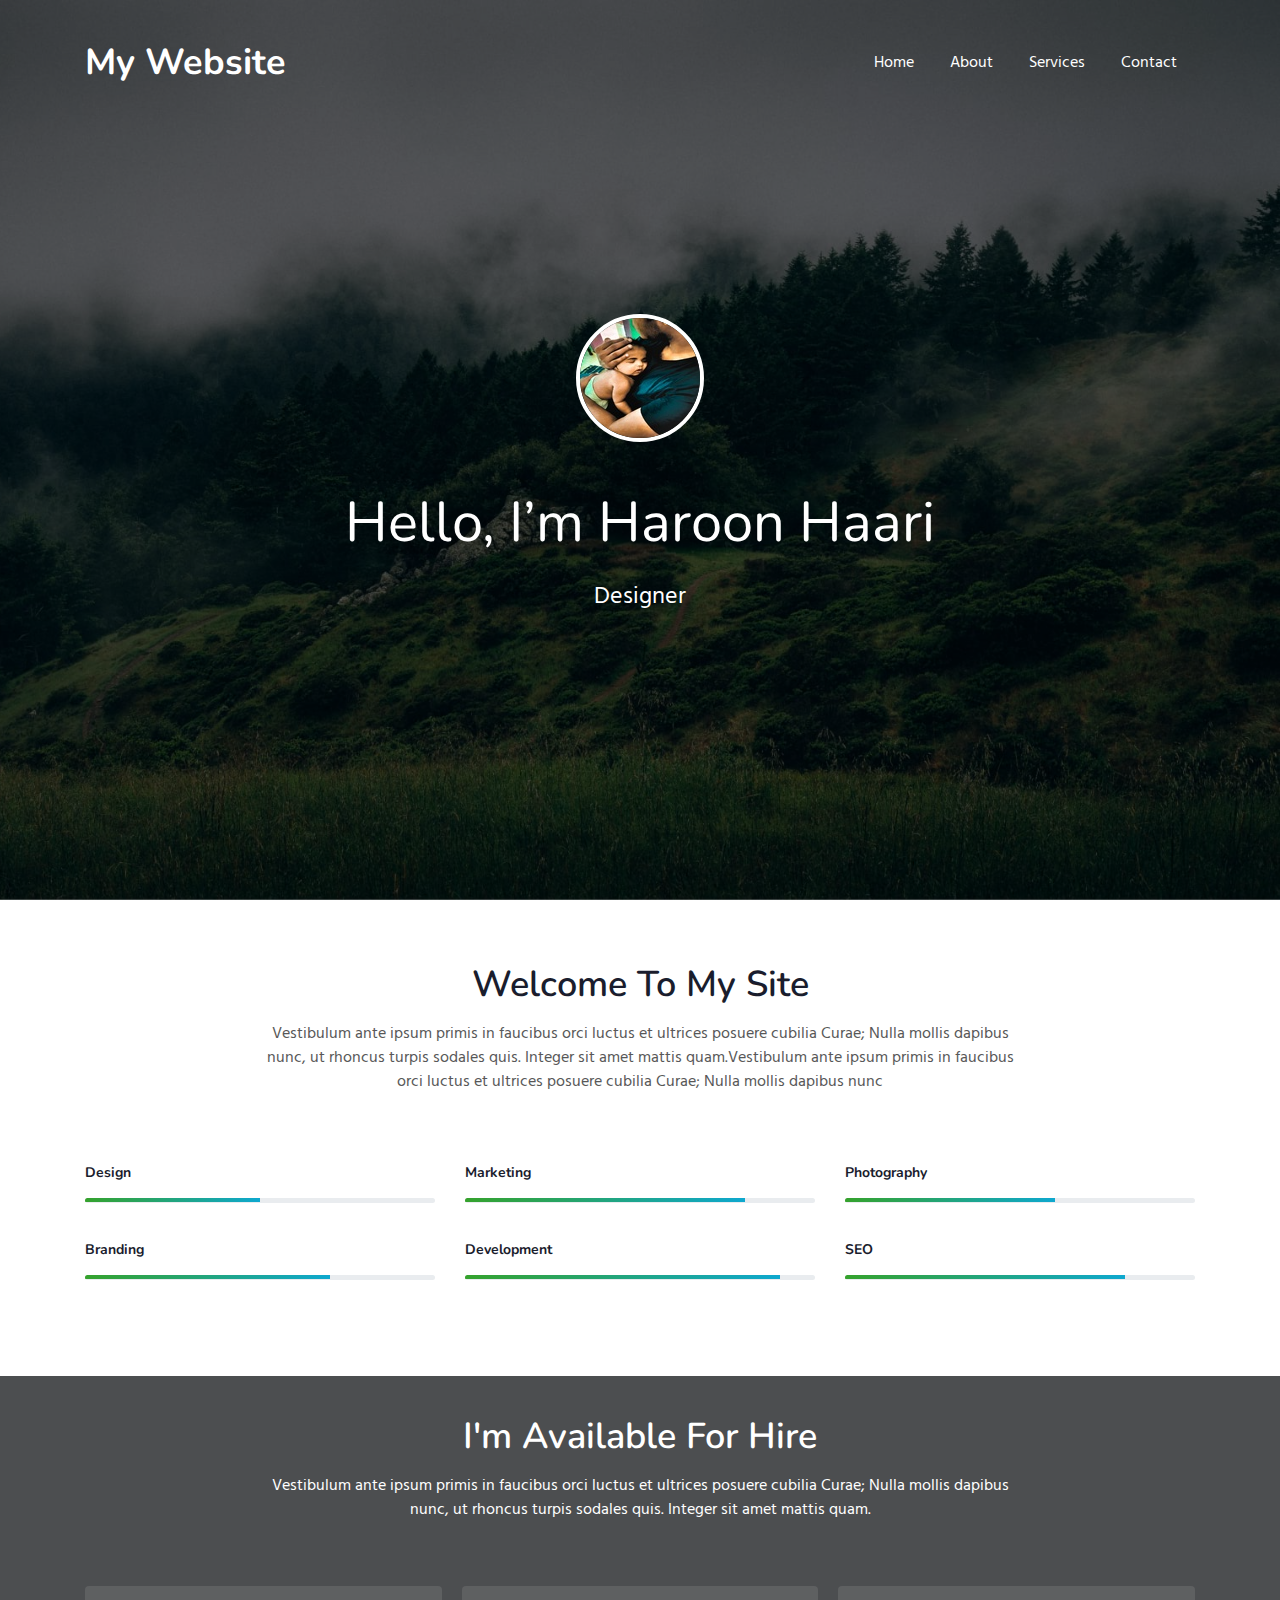
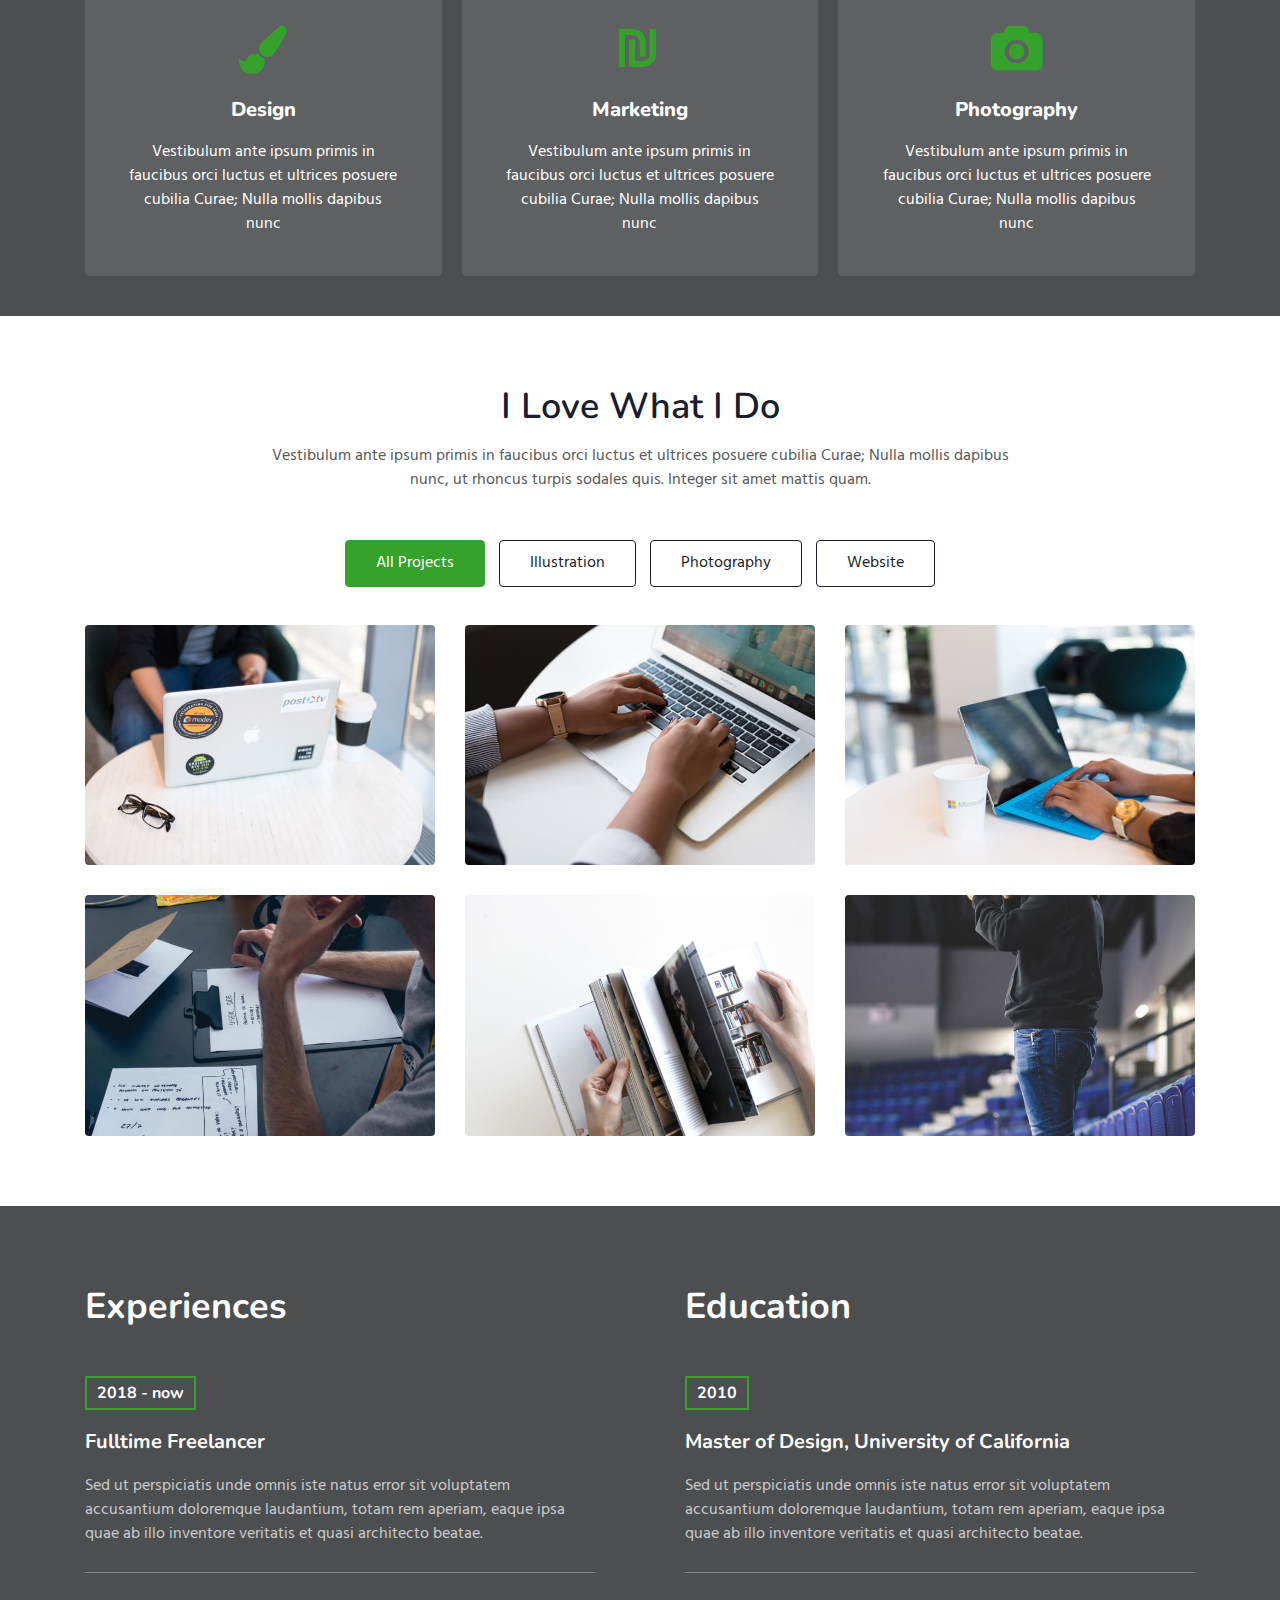
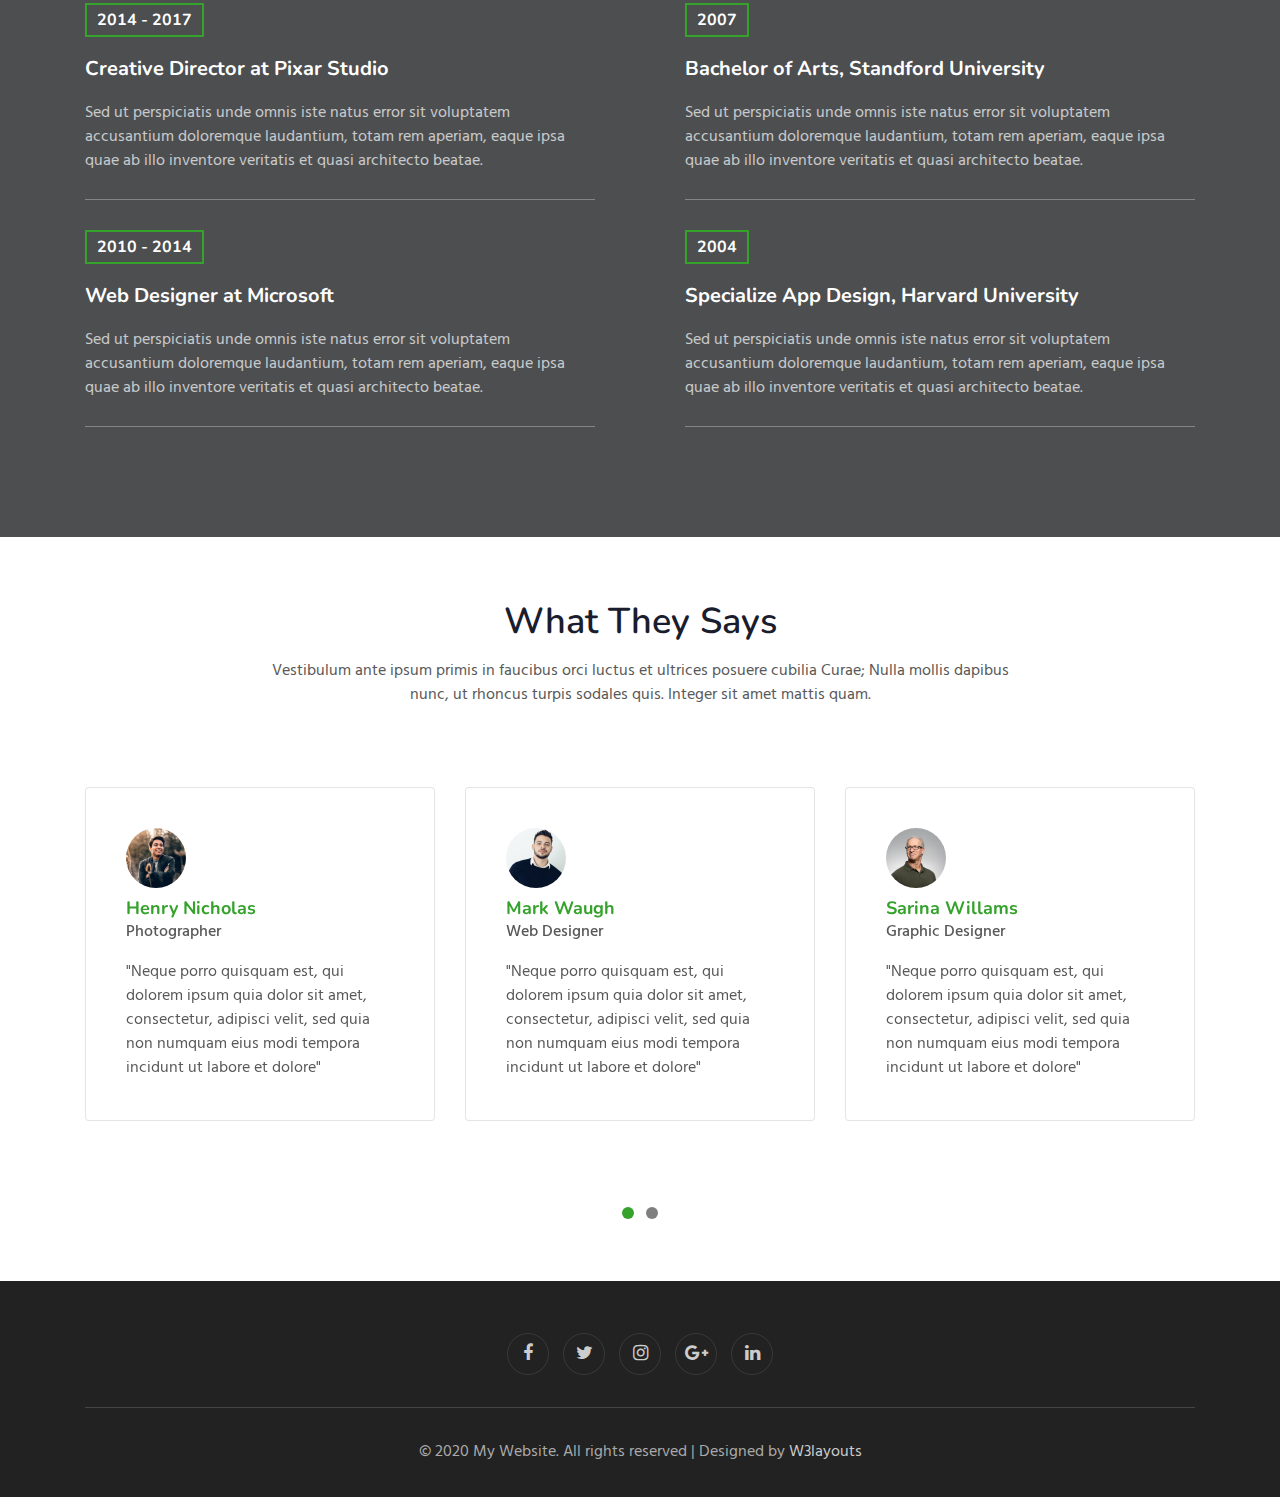
<file: index.html>
<!--
Author: W3layouts
Author URL: http://w3layouts.com
-->
<!doctype html>
<html lang="en">
  <head>
    <!-- Required meta tags -->
    <meta charset="utf-8">
    <meta name="viewport" content="width=device-width, initial-scale=1, shrink-to-fit=no">

    <title>My Website a Personal Portfolio Category Bootstrap Responsive Website Template | Home :: W3layouts</title>
    <!-- web fonts -->
    <link href="//fonts.googleapis.com/css?family=Nunito:400,600,700,800,900&display=swap" rel="stylesheet">
    <link href="//fonts.googleapis.com/css?family=Hind&display=swap" rel="stylesheet">
    <!-- //web fonts -->
    <!-- Template CSS -->
    <link rel="stylesheet" href="assets/css/style-starter.css">
  </head>
  <body>

<section class="w3l-bootstrap-header">
  <nav class="navbar navbar-expand-lg navbar-light py-lg-3 py-2">
    <div class="container">
      <a class="navbar-brand" href="index.html"> My Website</a>
      <!-- if logo is image enable this   
    <a class="navbar-brand" href="#index.html">
        <img src="image-path" alt="Your logo" title="Your logo" style="height:35px;" />
    </a> -->
      <button class="navbar-toggler" type="button" data-toggle="collapse" data-target="#navbarSupportedContent"
        aria-controls="navbarSupportedContent" aria-expanded="false" aria-label="Toggle navigation">
        <span class="navbar-toggler-icon fa fa-bars"></span>
      </button>

      <div class="collapse navbar-collapse" id="navbarSupportedContent">
        <ul class="navbar-nav ml-auto">
          <li class="nav-item">
            <a class="nav-link" href="index.html">Home</a>
          </li>
          <li class="nav-item">
            <a class="nav-link" href="about.html">About</a>
          </li>
          <li class="nav-item">
            <a class="nav-link" href="services.html">Services</a>
          </li>
         
        
          <li class="nav-item">
            <a class="nav-link" href="contact.html">Contact</a>
          </li>
        </ul>
        
      </div>
    </div>
  </nav>
</section>
 <!--  Main banner section -->
 <section class="w3l-main-banner" id="home">
  <div class="companies20-content">
    <div class="companies-wrapper">
        <div class="item">
         
            <div class="slider-info banner-view text-center">
              <div class="banner-info container">
                <img src="assets/images/haari_120x120.jpeg" alt="about image" class="img-fluid">
                <h3 class="banner-text mt-5">Hello, I’m Haroon Haari
                  </h3>
                  <p class="my-4 mb-5">Designer</p><br>
               
              </div>
            </div>
          
        </div>
    </div>
  </div>
</section>
 <!--  //Main banner section -->
<section class="w3l-about ">
<div class="skills-bars py-5">
 <div class="container py-md-3">
  <div class="heading text-center mx-auto">
    <h3 class="head">Welcome To My Site</h3>
    <p class="my-3 head"> Vestibulum ante ipsum primis in faucibus orci luctus et ultrices posuere cubilia Curae;
      Nulla mollis dapibus nunc, ut rhoncus
      turpis sodales quis. Integer sit amet mattis quam.Vestibulum ante ipsum primis in faucibus orci luctus et ultrices posuere cubilia Curae; Nulla mollis dapibus nunc</p>
      
    </div>
<div class="row mt-5 pt-3">
    <div class="col-lg-4 col-md-4 col-sm-6 skills-bar-grids mb-4 pb-2">
        <h4>Design</h4>
        <div class="progress">
        <div class="progress-bar progress-bar-striped bg-color" role="progressbar" style="width: 50% ;height:4px;" aria-valuenow="50" aria-valuemin="0" aria-valuemax="100">
      </div>
    </div>
</div>
    <div class="col-lg-4 col-md-4 col-sm-6 skills-bar-grids mb-4 pb-2">
        <h4>Marketing</h4>
        <div class="progress">
        <div class="progress-bar progress-bar-striped bg-color" role="progressbar" style="width: 80% ;height:4px;" aria-valuenow="50" aria-valuemin="0" aria-valuemax="100">
      </div>
    </div>
</div>
<div class="col-lg-4  col-md-4 col-sm-6 skills-bar-grids mb-4 pb-2">
    <h4>Photography</h4>
    <div class="progress">
    <div class="progress-bar progress-bar-striped bg-color" role="progressbar" style="width: 60% ;height:4px;" aria-valuenow="50" aria-valuemin="0" aria-valuemax="100">
  </div>
</div>
</div>
<div class="col-lg-4  col-md-4 col-sm-6 skills-bar-grids mb-4 pb-2">
    <h4>Branding</h4>
    <div class="progress">
    <div class="progress-bar progress-bar-striped bg-color" role="progressbar" style="width: 70% ;height:4px;" aria-valuenow="50" aria-valuemin="0" aria-valuemax="100">
  </div>
</div>
</div>
<div class="col-lg-4  col-md-4 col-sm-6 skills-bar-grids mb-4 pb-2">
    <h4>Development</h4>
    <div class="progress">
    <div class="progress-bar progress-bar-striped bg-color" role="progressbar" style="width: 90% ;height:4px;" aria-valuenow="50" aria-valuemin="0" aria-valuemax="100">
  </div>
</div>
</div>
<div class="col-lg-4 col-md-4 col-sm-6 skills-bar-grids ">
    <h4>SEO</h4>
    <div class="progress">
    <div class="progress-bar progress-bar-striped bg-color" role="progressbar" style="width: 80% ;height:4px;" aria-valuenow="50" aria-valuemin="0" aria-valuemax="100">
  </div>
</div>
</div>

 </div>
 </div>
</div>
 </section>
<section class="w3l-feature-3" id="features">
	<div class="grid top-bottom">
		<div class="container">
			<div class="heading text-center mx-auto">
                <h3 class="head text-white">I'm Available For Hire</h3>
                <p class="my-3 head text-white"> Vestibulum ante ipsum primis in faucibus orci luctus et ultrices posuere cubilia Curae;
                  Nulla mollis dapibus nunc, ut rhoncus
                  turpis sodales quis. Integer sit amet mattis quam.</p>
              </div>
			<div class="middle-section grid-column text-center mt-5 pt-3">
				<div class="three-grids-columns">
					<span class="fa fa-paint-brush"></span>
					<h4>Design</h4>
					<p>Vestibulum ante ipsum primis in faucibus orci luctus et ultrices posuere cubilia Curae; Nulla mollis dapibus nunc</p>
					
				</div>
				<div class="three-grids-columns">
					<span class="fa fa-ils"></span>
					<h4>Marketing</h4>
					<p>Vestibulum ante ipsum primis in faucibus orci luctus et ultrices posuere cubilia Curae; Nulla mollis dapibus nunc</p>
					
				</div>
				<div class="three-grids-columns">
					<span class="fa fa-camera"></span>
					<h4>Photography</h4>
					<p>Vestibulum ante ipsum primis in faucibus orci luctus et ultrices posuere cubilia Curae; Nulla mollis dapibus nunc</p>
					
				</div>
			</div>
		</div>
	</div>
</section>
<div class="products-4" id="portfolio">
    <!-- Products4 block -->
    <div id="products4-block" class="text-center">
        <div class="container">
            <div class="heading text-center mx-auto mb-5">
                <h3 class="head">I Love What I Do</h3>
                <p class="my-3 head"> Vestibulum ante ipsum primis in faucibus orci luctus et ultrices posuere cubilia Curae;
                Nulla mollis dapibus nunc, ut rhoncus
                turpis sodales quis. Integer sit amet mattis quam.</p>
              </div>
            <input id="tab1" type="radio" name="tabs" checked>
            <label class="tabtle" for="tab1">All Projects</label>

            <input id="tab2" type="radio" name="tabs">
            <label class="tabtle" for="tab2">Illustration</label>

            <input id="tab3" type="radio" name="tabs">
            <label class="tabtle" for="tab3">Photography</label>

            <input id="tab4" type="radio" name="tabs">
            <label class="tabtle" for="tab4">Website</label>

            <section id="content1" class="tab-content text-left">
                <div class="d-grid grid-col-3">
                    <div class="product">
                        <a href="assets/images/g1.jpg" data-lightbox="example-set"
                            data-title="Lorem ipsum dolor sit amet consectetur adipisicing elit. Numquam architecto, ex veritatis">
                            <figure>
                                <img src="assets/images/g1.jpg" class="img-responsive" alt="" />
                            </figure>
                        </a>
                        
                    </div>
                    <div class="product">
                        <a href="assets/images/IMG_20210619_115647-01-01.jpeg" data-lightbox="example-set"
                            data-title="Lorem ipsum dolor sit amet consectetur adipisicing elit. Numquam architecto, ex veritatis">
                            <figure>
                                <img src="assets/images/g2.jpg" class="img-responsive" alt="" />
                            </figure>
                        </a>
                        
                    </div>
                    <div class="product">
                        <a href="assets/images/g3.jpg" data-lightbox="example-set"
                            data-title="Lorem ipsum dolor sit amet consectetur adipisicing elit. Numquam architecto, ex veritatis">
                            <figure>
                                <img src="assets/images/g3.jpg" class="img-responsive" alt="" />
                            </figure>
                        </a>
                        
                    </div>
                    <div class="product">
                        <a href="assets/images/g4.jpg" data-lightbox="example-set"
                            data-title="Lorem ipsum dolor sit amet consectetur adipisicing elit. Numquam architecto, ex veritatis">
                            <figure>
                                <img src="assets/images/g4.jpg" class="img-responsive" alt="" />
                            </figure>
                        </a>
                        
                    </div>
                    <div class="product">
                        <a href="assets/images/g5.jpg" data-lightbox="example-set"
                            data-title="Lorem ipsum dolor sit amet consectetur adipisicing elit. Numquam architecto, ex veritatis">
                            <figure>
                                <img src="assets/images/g5.jpg" class="img-responsive" alt="" />
                            </figure>
                        </a>
                       
                    </div>
                    <div class="product">
                        <a href="assets/images/g6.jpg" data-lightbox="example-set"
                            data-title="Lorem ipsum dolor sit amet consectetur adipisicing elit. Numquam architecto, ex veritatis">
                            <figure>
                                <img src="assets/images/g6.jpg" class="img-responsive" alt="" />
                            </figure>
                        </a>
                        
                    </div>
                    
                    
                </div>
            </section>

            <section id="content2" class="tab-content text-left">
                <div class="d-grid grid-col-3">
                    <div class="product">
                        <a href="assets/images/g7.jpg" data-lightbox="example-set"
                            data-title="Lorem ipsum dolor sit amet consectetur adipisicing elit. Numquam architecto, ex veritatis">
                            <figure>
                                <img src="assets/images/g7.jpg" class="img-responsive" alt="" />
                            </figure>
                        </a>
                        
                    </div>
                    <div class="product">
                        <a href="assets/images/g8.jpg" data-lightbox="example-set"
                            data-title="Lorem ipsum dolor sit amet consectetur adipisicing elit. Numquam architecto, ex veritatis">
                            <figure>
                                <img src="assets/images/g8.jpg" class="img-responsive" alt="" />
                            </figure>
                        </a>
                       
                    </div>
                    <div class="product">
                        <a href="assets/images/g1.jpg" data-lightbox="example-set"
                            data-title="Lorem ipsum dolor sit amet consectetur adipisicing elit. Numquam architecto, ex veritatis">
                            <figure>
                                <img src="assets/images/g1.jpg" class="img-responsive" alt="" />
                            </figure>
                        </a>
                       
                    </div>
                    <div class="product">
                        <a href="assets/images/g2.jpg" data-lightbox="example-set"
                            data-title="Lorem ipsum dolor sit amet consectetur adipisicing elit. Numquam architecto, ex veritatis">
                            <figure>
                                <img src="assets/images/g2.jpg" class="img-responsive" alt="" />
                            </figure>
                        </a>
                       
                    </div>
                    <div class="product">
                        <a href="assets/images/g3.jpg" data-lightbox="example-set"
                            data-title="Lorem ipsum dolor sit amet consectetur adipisicing elit. Numquam architecto, ex veritatis">
                            <figure>
                                <img src="assets/images/g3.jpg" class="img-responsive" alt="" />
                            </figure>
                        </a>
                        
                    </div>
                    <div class="product">
                        <a href="assets/images/g4.jpg" data-lightbox="example-set"
                            data-title="Lorem ipsum dolor sit amet consectetur adipisicing elit. Numquam architecto, ex veritatis">
                            <figure>
                                <img src="assets/images/g4.jpg" class="img-responsive" alt="" />
                            </figure>
                        </a>
                        
                    </div>
                </div>
            </section>

            <section id="content3" class="tab-content text-left">
                <div class="d-grid grid-col-3">
                    <div class="product">
                        <a href="assets/images/g5.jpg" data-lightbox="example-set"
                            data-title="Lorem ipsum dolor sit amet consectetur adipisicing elit. Numquam architecto, ex veritatis">
                            <figure>
                                <img src="assets/images/g5.jpg" class="img-responsive" alt="" />
                            </figure>
                        </a>
                      
                    </div>
                    <div class="product">
                        <a href="assets/images/g6.jpg" data-lightbox="example-set"
                            data-title="Lorem ipsum dolor sit amet consectetur adipisicing elit. Numquam architecto, ex veritatis">
                            <figure>
                                <img src="assets/images/g6.jpg" class="img-responsive" alt="" />
                            </figure>
                        </a>
                       
                    </div>
                    <div class="product">
                        <a href="assets/images/g7.jpg" data-lightbox="example-set"
                            data-title="Lorem ipsum dolor sit amet consectetur adipisicing elit. Numquam architecto, ex veritatis">
                            <figure>
                                <img src="assets/images/g7.jpg" class="img-responsive" alt="" />
                            </figure>
                        </a>
                        
                    </div>
                </div>
            </section>

            <section id="content4" class="tab-content text-left">
                <div class="d-grid grid-col-3">
                    <div class="product">
                        <a href="assets/images/g8.jpg" data-lightbox="example-set"
                            data-title="Lorem ipsum dolor sit amet consectetur adipisicing elit. Numquam architecto, ex veritatis">
                            <figure>
                                <img src="assets/images/g8.jpg" class="img-responsive" alt="" />
                            </figure>
                        </a>
                        
                    </div>
                    <div class="product">
                        <a href="assets/images/g1.jpg" data-lightbox="example-set"
                            data-title="Lorem ipsum dolor sit amet consectetur adipisicing elit. Numquam architecto, ex veritatis">
                            <figure>
                                <img src="assets/images/g1.jpg" class="img-responsive" alt="" />
                            </figure>
                        </a>
                        
                    </div>
                </div>
            </section>
        </div>
    </div>
    <!-- Products4 block -->
</div>
<script src="assets/js/jquery-3.3.1.min.js"></script>
<script src="assets/js/lightbox-plus-jquery.min.js"></script>
<section class="services-12" id="experience">
	<div class="form-12-content">
		<div class="container">
			<div class="grid grid-column-2 ">
				
				<div class="column1">
          <h3 class="mb-5">Experiences</h3>
					<div class="experience-top">
            <h5>2018 - now</h5>
						<h4>Fulltime Freelancer</h4>
						<p class="my-3 text-white">Sed ut perspiciatis unde omnis iste natus error sit voluptatem accusantium doloremque laudantium, totam rem aperiam, eaque ipsa quae ab illo inventore veritatis et quasi architecto beatae.</p>
            </div>
            <div class="experience-top">
              <h5>2014 - 2017</h5>
              <h4>Creative Director at Pixar Studio</h4>
              <p class="my-3 text-white">Sed ut perspiciatis unde omnis iste natus error sit voluptatem accusantium doloremque laudantium, totam rem aperiam, eaque ipsa quae ab illo inventore veritatis et quasi architecto beatae.</p>
              </div>
              <div class="experience-top">
                <h5>2010 - 2014</h5>
                <h4>Web Designer at Microsoft</h4>
                <p class="my-3 text-white">Sed ut perspiciatis unde omnis iste natus error sit voluptatem accusantium doloremque laudantium, totam rem aperiam, eaque ipsa quae ab illo inventore veritatis et quasi architecto beatae.</p>
                </div>
					</div>
					<div class="column2">
            <h3 class="mb-5">Education</h3>
            <div class="experience-top">
              <h5>2010</h5>
              <h4>Master of Design, University of California</h4>
              <p class="my-3 text-white">Sed ut perspiciatis unde omnis iste natus error sit voluptatem accusantium doloremque laudantium, totam rem aperiam, eaque ipsa quae ab illo inventore veritatis et quasi architecto beatae.</p>
              </div>
              <div class="experience-top">
                <h5>2007</h5>
                <h4>Bachelor of Arts, Standford University</h4>
                <p class="my-3 text-white">Sed ut perspiciatis unde omnis iste natus error sit voluptatem accusantium doloremque laudantium, totam rem aperiam, eaque ipsa quae ab illo inventore veritatis et quasi architecto beatae.</p>
                </div>
                <div class="experience-top">
                  <h5>2004</h5>
                  <h4>Specialize App Design, Harvard University</h4>
                  <p class="my-3 text-white">Sed ut perspiciatis unde omnis iste natus error sit voluptatem accusantium doloremque laudantium, totam rem aperiam, eaque ipsa quae ab illo inventore veritatis et quasi architecto beatae.</p>
                  </div>
					</div>
			</div>
		</div>
	</div>
</section>
<section class="w3l-testimonials" id="testimonials">
  <div class="customers-6-content py-5">
    <div class="container py-lg-3">
      <div class="heading text-center mx-auto">
        <h3 class="head">What They Says</h3>
        <p class="my-3 head "> Vestibulum ante ipsum primis in faucibus orci luctus et ultrices posuere cubilia Curae;
          Nulla mollis dapibus nunc, ut rhoncus
          turpis sodales quis. Integer sit amet mattis quam.</p>
      </div>
     
      <div id="customerhnyCarousel" class="carousel slide" data-ride="carousel">

        <ol class="carousel-indicators">
          <li data-target="#customerhnyCarousel" data-slide-to="0" class="active"></li>
                        <li data-target="#customerhnyCarousel" data-slide-to="1"></li>
                      
        </ol>
        <!-- Carousel items -->
        <div class="carousel-inner pb-5">

          <div class="carousel-item active">
            <div class="customer row py-5 mt-3">
              <div class="col-lg-4 col-md-6">
                <div class="card">
                 
                  <div class="card-body">
                    <img class="card-img-top img-responsive" src="assets/images/c1.jpg" alt="">
                    <h3 class="card-title mt-2">Henry Nicholas</h3>
                    <p class="sub-title mb-3">Photographer</p>
                    <p class="card-text">  "Neque porro quisquam est, qui dolorem ipsum quia dolor sit amet, consectetur, adipisci velit, sed quia non numquam eius modi tempora incidunt ut labore et dolore"
                    </p>
                  
                    
                  </div>
                </div>
              </div>
              <div class="col-lg-4 col-md-6 off-testi-2">
                <div class="card">
                
                  <div class="card-body">
                    <img class="card-img-top img-responsive" src="assets/images/c2.jpg" alt="">
                    <h3 class="card-title mt-2">Mark Waugh</h3>
                    <p class="sub-title mb-3">Web Designer</p>
                    <p class="card-text">  "Neque porro quisquam est, qui dolorem ipsum quia dolor sit amet, consectetur, adipisci velit, sed quia non numquam eius modi tempora incidunt ut labore et dolore"
                    </p>
                    
                  
                  </div>
                </div>
              </div>
              <div class="col-lg-4 offset-md-3 offset-lg-0 col-md-6 off-testi">
                <div class="card">
                  
                  <div class="card-body">
                    <img class="card-img-top img-responsive" src="assets/images/c3.jpg" alt="">
                    <h3 class="card-title mt-2">Sarina Willams</h3>
                    <p class="sub-title mb-3">Graphic Designer</p>
                    <p class="card-text">  "Neque porro quisquam est, qui dolorem ipsum quia dolor sit amet, consectetur, adipisci velit, sed quia non numquam eius modi tempora incidunt ut labore et dolore"
                     </p>
                   
                    
                  </div>
                </div>
              </div>
            </div>
          </div>
          <!--.item-->

          <div class="carousel-item">
            <div class="customer row py-5 mt-3">
              <div class="col-lg-4 col-md-6">
                <div class="card">
                 
                  <div class="card-body">
                    <img class="card-img-top img-responsive" src="assets/images/c2.jpg" alt="">
                    <h3 class="card-title mt-2">Mark Waugh</h3>
                    <p class="sub-title mb-3">Engineer</p>
                    <p class="card-text">  "Neque porro quisquam est, qui dolorem ipsum quia dolor sit amet, consectetur, adipisci velit, sed quia non numquam eius modi tempora incidunt ut labore et dolore"
                    </p>
                  
                  
                  </div>
                </div>
              </div>
              <div class="col-lg-4 col-md-6 off-testi-2">
                <div class="card">
                 
                  <div class="card-body">
                    <img class="card-img-top img-responsive" src="assets/images/c3.jpg" alt="">
                    <h3 class="card-title mt-2">Sarina Willams</h3>
                    <p class="sub-title mb-3">Engineer</p>
                    <p class="card-text">  "Neque porro quisquam est, qui dolorem ipsum quia dolor sit amet, consectetur, adipisci velit, sed quia non numquam eius modi tempora incidunt ut labore et dolore"
                     </p>
                  
                    
                  </div>
                </div>
                
                
              </div>
              <div class="col-lg-4 offset-md-3 offset-lg-0 col-md-6 off-testi">
                <div class="card">
                 
                  <div class="card-body">
                    <img class="card-img-top img-responsive" src="assets/images/c1.jpg" alt="">
                    <h3 class="card-title mt-2">Henry Nicholas</h3>
                    <p class="sub-title mb-3">Engineer</p>
                    <p class="card-text"> "Neque porro quisquam est, qui dolorem ipsum quia dolor sit amet, consectetur, adipisci velit, sed quia non numquam eius modi tempora incidunt ut labore et dolore"
                    </p>
                   
                    
                  </div>
                </div>
              </div>
            </div>
            
          </div>
           

        </div>
        <!--.carousel-inner-->
      </div>
    </div>
  </div>
  <!--//customers -->
</section>
 
 <!-- grids block 5 -->
 <section class="w3l-footer-29-main" id="footer">
  <div class="footer-29 text-center">
      <div class="container">
        
        <div class="main-social-footer-29">
                    
          <a href="#facebook" class="facebook"><span class="fa fa-facebook"></span></a>
          <a href="#twitter" class="twitter"><span class="fa fa-twitter"></span></a>
          <a href="#instagram" class="instagram"><span class="fa fa-instagram"></span></a>
          <a href="#google-plus" class="google-plus"><span class="fa fa-google-plus"></span></a>
          <a href="#linkedin" class="linkedin"><span class="fa fa-linkedin"></span></a>
      </div>
          <div class="bottom-copies text-center">
              <p class="copy-footer-29">© 2020 My Website. All rights reserved | Designed by <a href="https://w3layouts.com">W3layouts</a></p>
               
          </div>
      </div>
  </div>
   <!-- move top -->
  <button onclick="topFunction()" id="movetop" title="Go to top">
              <span class="fa fa-angle-up"></span>
                 </button>
                 <script>
                     // When the user scrolls down 20px from the top of the document, show the button
                     window.onscroll = function () {
                         scrollFunction()
                     };
              
                     function scrollFunction() {
                         if (document.body.scrollTop > 20 || document.documentElement.scrollTop > 20) {
                             document.getElementById("movetop").style.display = "block";
                         } else {
                             document.getElementById("movetop").style.display = "none";
                         }
                     }
              
                     // When the user clicks on the button, scroll to the top of the document
                     function topFunction() {
                         document.body.scrollTop = 0;
                         document.documentElement.scrollTop = 0;
                     }
                 </script>
                 <!-- /move top -->
</section>
<!-- // grids block 5 -->
<script src="assets/js/jquery-3.3.1.min.js"></script>
<!-- //footer-28 block -->
</section>

<script>
    $(function () {
      $('.navbar-toggler').click(function () {
        $('body').toggleClass('noscroll');
      })
    });
  </script>
  <!-- jQuery first, then Popper.js, then Bootstrap JS -->
  <script src="https://code.jquery.com/jquery-3.4.1.slim.min.js"
    integrity="sha384-J6qa4849blE2+poT4WnyKhv5vZF5SrPo0iEjwBvKU7imGFAV0wwj1yYfoRSJoZ+n" crossorigin="anonymous">
  </script>
  
  <script src="https://stackpath.bootstrapcdn.com/bootstrap/4.4.1/js/bootstrap.min.js"
    integrity="sha384-wfSDF2E50Y2D1uUdj0O3uMBJnjuUD4Ih7YwaYd1iqfktj0Uod8GCExl3Og8ifwB6" crossorigin="anonymous">
  </script>

<!-- Smooth scrolling -->



</body>

</html>
<!-- // grids block 5 -->
</file>
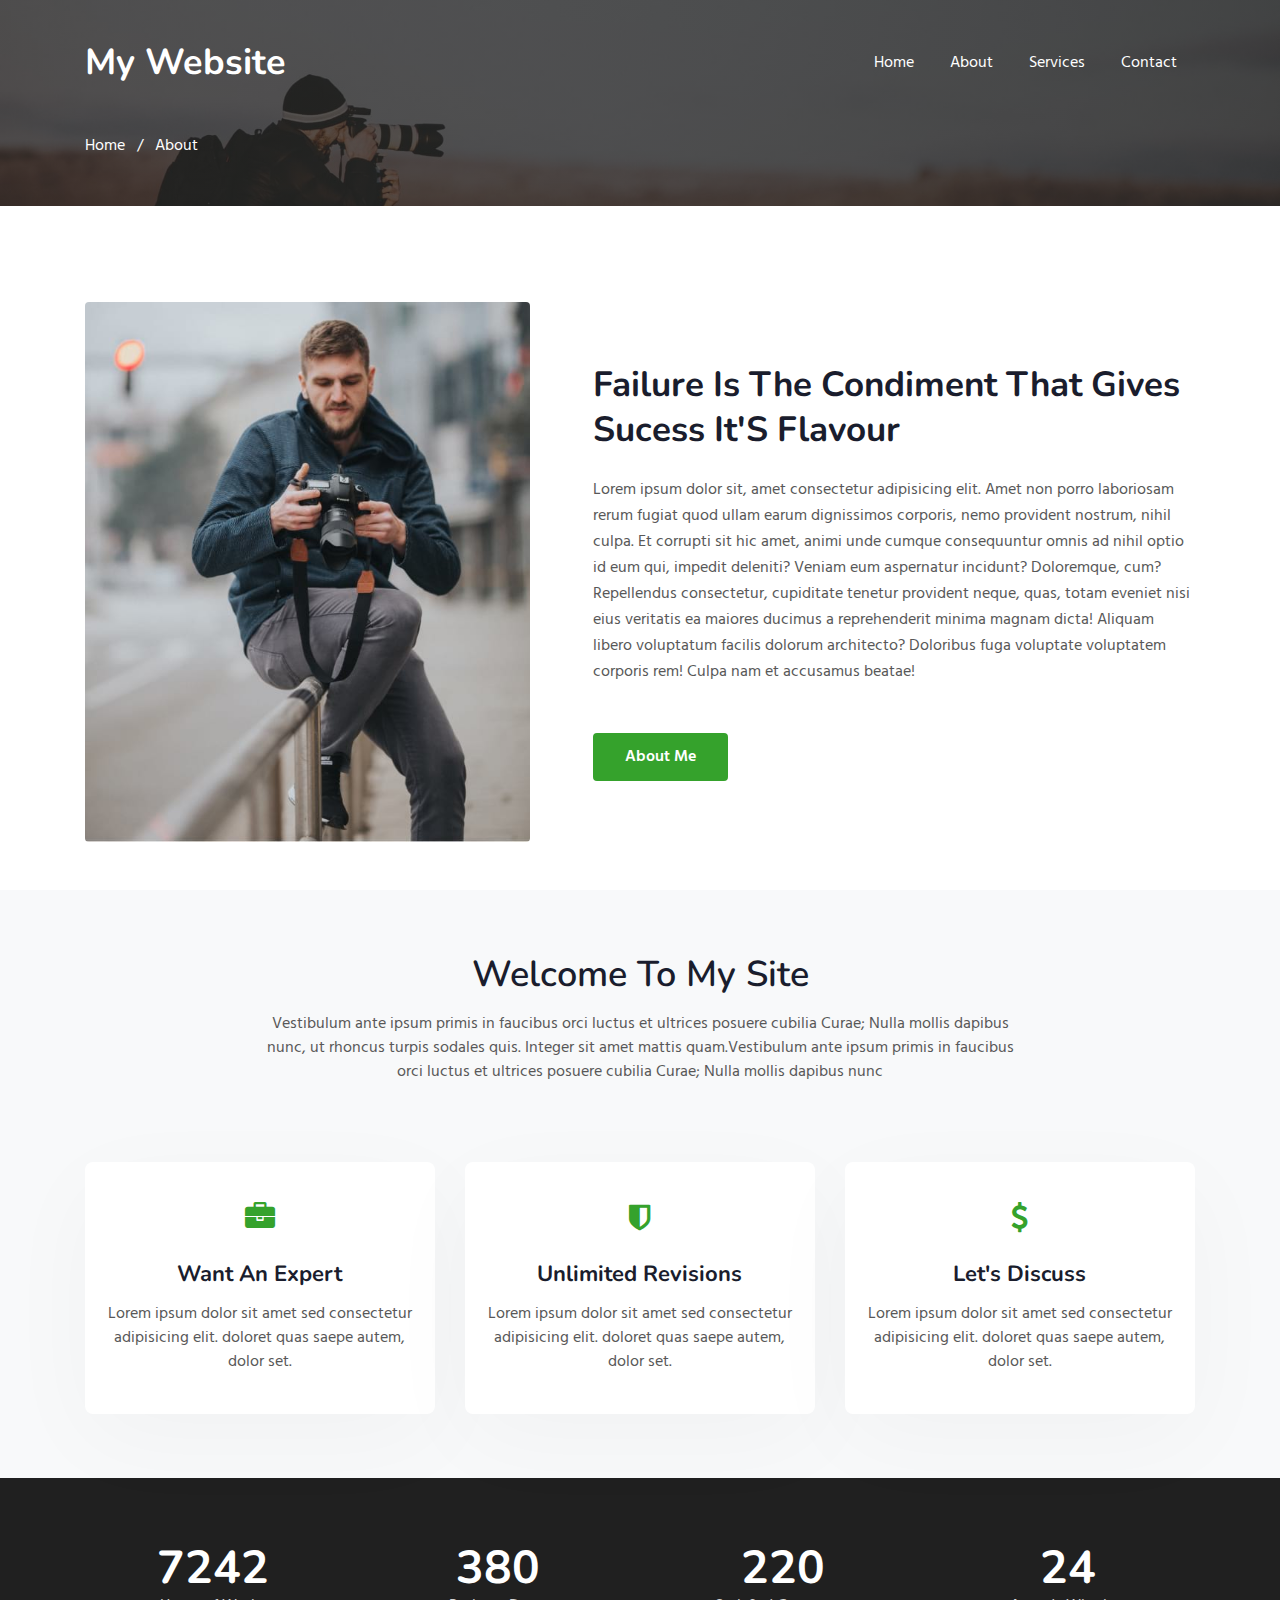
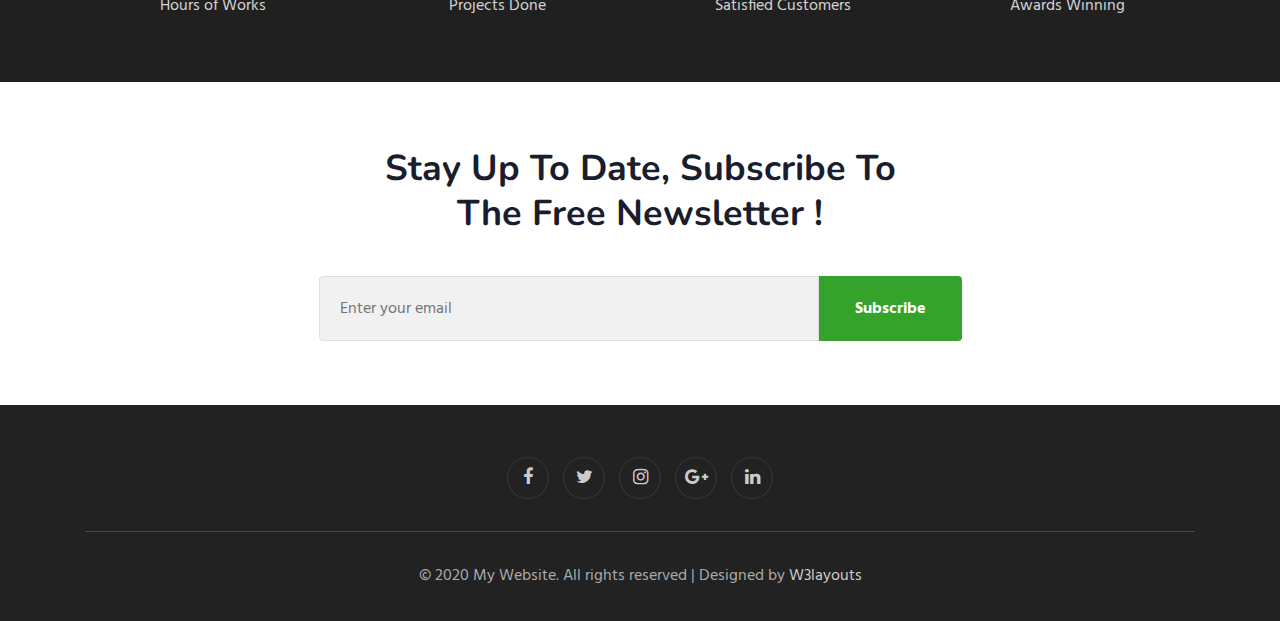
<file: about.html>
<!--
Author: W3layouts
Author URL: http://w3layouts.com
-->
<!doctype html>
<html lang="en">
  <head>
    <!-- Required meta tags -->
    <meta charset="utf-8">
    <meta name="viewport" content="width=device-width, initial-scale=1, shrink-to-fit=no">

    <title>My Website a Personal Portfolio Category Bootstrap Responsive Website Template | About :: W3layouts</title>
    <!-- web fonts -->
    <link href="//fonts.googleapis.com/css?family=Nunito:400,600,700,800,900&display=swap" rel="stylesheet">
    <link href="//fonts.googleapis.com/css?family=Hind&display=swap" rel="stylesheet">
    <!-- //web fonts -->
    <!-- Template CSS -->
    <link rel="stylesheet" href="assets/css/style-starter.css">
  </head>
  <body>

<section class="w3l-bootstrap-header">
  <nav class="navbar navbar-expand-lg navbar-light py-lg-3 py-2">
    <div class="container">
      <a class="navbar-brand" href="index.html"> My Website</a>
      <!-- if logo is image enable this   
    <a class="navbar-brand" href="#index.html">
        <img src="image-path" alt="Your logo" title="Your logo" style="height:35px;" />
    </a> -->
      <button class="navbar-toggler" type="button" data-toggle="collapse" data-target="#navbarSupportedContent"
        aria-controls="navbarSupportedContent" aria-expanded="false" aria-label="Toggle navigation">
        <span class="navbar-toggler-icon fa fa-bars"></span>
      </button>

      <div class="collapse navbar-collapse" id="navbarSupportedContent">
        <ul class="navbar-nav ml-auto">
          <li class="nav-item">
            <a class="nav-link" href="index.html">Home</a>
          </li>
          <li class="nav-item">
            <a class="nav-link" href="about.html">About</a>
          </li>
          <li class="nav-item">
            <a class="nav-link" href="services.html">Services</a>
          </li>
         
        
          <li class="nav-item">
            <a class="nav-link" href="contact.html">Contact</a>
          </li>
        </ul>
        
      </div>
    </div>
  </nav>
</section>
<section class="w3l-about-breadcrum">
  <div class="breadcrum-bg">
    <div class="container py-5">
      <p><a href="index.html">Home</a> &nbsp; / &nbsp; About</p>
     </div>
  </div>
</section>
<!-- w3l-content-photo-5 -->
<div class="w3l-content-photo-5 py-5" id="about">
	<div class="content-main pt-lg-5 pt-md-3 pb-0">
		<div class="container">
			<div class="row">
				<div class="col-lg-5 content-photo">
					<a href="#"><img src="assets/images/22.jpg" class="img-fluid" alt="content-photo"></a>
				</div>
				<div class="col-lg-7 content-left mt-lg-0 mt-5 pl-lg-5">
					<h3>Failure Is The Condiment That Gives Sucess  It'S Flavour</h3>
					<p class="mb-0">Lorem ipsum dolor sit, amet consectetur adipisicing elit. Amet non porro laboriosam rerum fugiat quod ullam earum
						dignissimos corporis, nemo provident nostrum, nihil culpa. Et corrupti sit hic amet, animi unde cumque consequuntur omnis ad nihil optio
						id eum qui, impedit deleniti? Veniam eum aspernatur incidunt? Doloremque, cum? Repellendus consectetur, cupiditate tenetur provident
						neque, quas, totam eveniet nisi eius veritatis ea maiores ducimus a reprehenderit minima magnam dicta! Aliquam libero voluptatum facilis
						dolorum architecto? Doloribus fuga voluptate voluptatem corporis rem! Culpa nam et accusamus beatae!</p>
					<a href="services.html" class="btn-theme2 btn mt-lg-5 mt-4">About Me</a>
				</div>
			</div>
		</div>
	</div>
</div>
<!-- //w3l-content-photo-5 -->
<!-- home page service grids -->
<section id="services-1" class="bg-light py-5">
  <div class="container py-lg-3">
    <div class="heading text-center mx-auto">
      <h3 class="head">Welcome To My Site</h3>
      <p class="my-3 head"> Vestibulum ante ipsum primis in faucibus orci luctus et ultrices posuere cubilia Curae;
        Nulla mollis dapibus nunc, ut rhoncus
        turpis sodales quis. Integer sit amet mattis quam.Vestibulum ante ipsum primis in faucibus orci luctus et ultrices posuere cubilia Curae; Nulla mollis dapibus nunc</p>
        
      </div>
    <div class="row mt-lg-5">
      <div class="col-lg-4 col-md-6 col-sm-12">
        <div class="box-wrap">
          <div class="icon">
            <span class="fa fa-briefcase"></span>
          </div>
          <h4><a href="services.html">Want An Expert</a></h4>
          <p>Lorem ipsum dolor sit amet sed consectetur adipisicing elit.
            doloret quas saepe autem, dolor set.</p>
        </div>
      </div>
      <div class="col-lg-4 col-md-6 col-sm-12">
        <div class="box-wrap">
          <div class="icon">
            <span class="fa fa-shield"></span>
          </div>
          <h4><a href="services.html">Unlimited Revisions</a></h4>
          <p>Lorem ipsum dolor sit amet sed consectetur adipisicing elit.
            doloret quas saepe autem, dolor set.</p>
        </div>
      </div>
      <div class="col-lg-4 col-md-6 col-sm-12">
        <div class="box-wrap">
          <div class="icon">
            <span class="fa fa-dollar"></span>
          </div>
          <h4><a href="services.html">Let's Discuss</a></h4>
          <p>Lorem ipsum dolor sit amet sed consectetur adipisicing elit.
            doloret quas saepe autem, dolor set.</p>
        </div>
      </div>
    </div>
  </div>
</section>
<!-- //home page service grids -->

<!-- specifications -->
<section class="w3l-specifications-9">
    <div class="main-w3 py-5" id="stats">
        <div class="container py-md-3">
            
           <div class="main-cont-wthree-fea row ">
                <div class="grids-speci1 col-lg-3 col-6">
                    <div class="spec-2 text-center">
                     
                    <h3 class="title-spe">7242</h3>
                    <p>Hours of Works</p>
                </div>
                </div>
                <div class="grids-speci1 midd-eff-spe col-lg-3 col-6">
                    <div class="spec-2 text-center">
                  
                    <h3 class="title-spe">380</h3>
                    <p>Projects Done</p>
                    </div>
                </div>
                <div class="grids-speci1 las-but col-lg-3 col-6  mt-lg-0 mt-4">
                    <div class="spec-2 text-center">
                    
                    <h3 class="title-spe">220</h3>
                    <p>Satisfied Customers</p>
                    </div>
                </div>
                <div class="grids-speci1 las-t col-lg-3 col-6  mt-lg-0 mt-4">
                    <div class="spec-2 text-center">
                     
                        <h3 class="title-spe">24 </h3>
                        <p>Awards Winning</p>
                        </div>
                    </div>
            </div>
            
        </div>
    </div>
    <!-- //specifications -->
</section>
<section class="w3l-subscribe" id="subscribe">
  <div class="main-host py-5 text-center">
    <div class="container py-lg-3">
      <div class="grids-forms">
        
        <div class="main-midd">
          <h3 class="global-title mx-auto">Stay Up To Date, Subscribe To The Free Newsletter !</h3>
        </div>
        <div class="main-midd-2">
          <form action="#" method="post" class="rightside-form">
            <input type="email" name="email" placeholder="Enter your email">
            <button type="submit" class="btn">Subscribe</button>
          </form>
        </div>
      </div>
    </div>
  </div>
</section>
 
 <!-- grids block 5 -->
 <section class="w3l-footer-29-main" id="footer">
  <div class="footer-29 text-center">
      <div class="container">
        
        <div class="main-social-footer-29">
                    
          <a href="#facebook" class="facebook"><span class="fa fa-facebook"></span></a>
          <a href="#twitter" class="twitter"><span class="fa fa-twitter"></span></a>
          <a href="#instagram" class="instagram"><span class="fa fa-instagram"></span></a>
          <a href="#google-plus" class="google-plus"><span class="fa fa-google-plus"></span></a>
          <a href="#linkedin" class="linkedin"><span class="fa fa-linkedin"></span></a>
      </div>
          <div class="bottom-copies text-center">
              <p class="copy-footer-29">© 2020 My Website. All rights reserved | Designed by <a href="https://w3layouts.com">W3layouts</a></p>
               
          </div>
      </div>
  </div>
   <!-- move top -->
  <button onclick="topFunction()" id="movetop" title="Go to top">
              <span class="fa fa-angle-up"></span>
                 </button>
                 <script>
                     // When the user scrolls down 20px from the top of the document, show the button
                     window.onscroll = function () {
                         scrollFunction()
                     };
              
                     function scrollFunction() {
                         if (document.body.scrollTop > 20 || document.documentElement.scrollTop > 20) {
                             document.getElementById("movetop").style.display = "block";
                         } else {
                             document.getElementById("movetop").style.display = "none";
                         }
                     }
              
                     // When the user clicks on the button, scroll to the top of the document
                     function topFunction() {
                         document.body.scrollTop = 0;
                         document.documentElement.scrollTop = 0;
                     }
                 </script>
                 <!-- /move top -->
</section>
<!-- // grids block 5 -->
<script src="assets/js/jquery-3.3.1.min.js"></script>
<!-- //footer-28 block -->
</section>

<script>
    $(function () {
      $('.navbar-toggler').click(function () {
        $('body').toggleClass('noscroll');
      })
    });
  </script>
  <!-- jQuery first, then Popper.js, then Bootstrap JS -->
  <script src="https://code.jquery.com/jquery-3.4.1.slim.min.js"
    integrity="sha384-J6qa4849blE2+poT4WnyKhv5vZF5SrPo0iEjwBvKU7imGFAV0wwj1yYfoRSJoZ+n" crossorigin="anonymous">
  </script>
  
  <script src="https://stackpath.bootstrapcdn.com/bootstrap/4.4.1/js/bootstrap.min.js"
    integrity="sha384-wfSDF2E50Y2D1uUdj0O3uMBJnjuUD4Ih7YwaYd1iqfktj0Uod8GCExl3Og8ifwB6" crossorigin="anonymous">
  </script>

<!-- Smooth scrolling -->



</body>

</html>
<!-- // grids block 5 -->
</file>
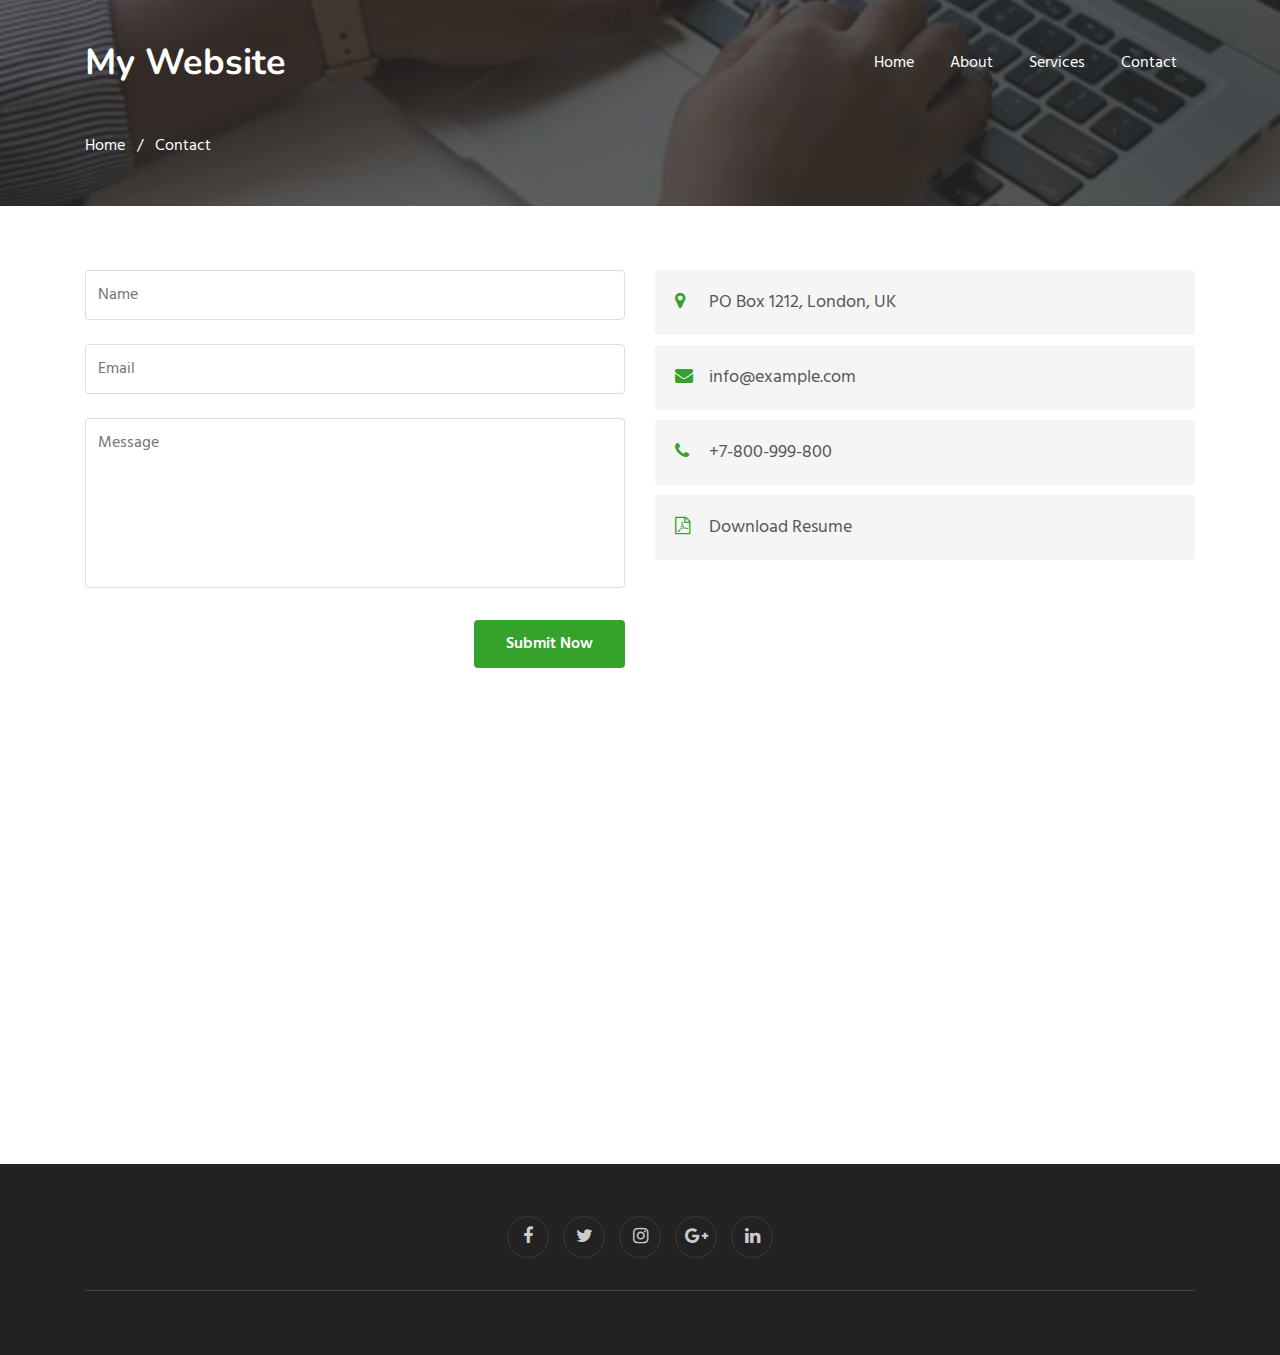
<file: contact.html>
<!--
Author: W3layouts
Author URL: http://w3layouts.com
-->
<!doctype html>
<html lang="en">
  <head>
    <!-- Required meta tags -->
    <meta charset="utf-8">
    <meta name="viewport" content="width=device-width, initial-scale=1, shrink-to-fit=no">

    <title>My Website a Personal Portfolio Category Bootstrap Responsive Website Template | Contact :: W3layouts</title>
    <!-- web fonts -->
    <link href="//fonts.googleapis.com/css?family=Nunito:400,600,700,800,900&display=swap" rel="stylesheet">
    <link href="//fonts.googleapis.com/css?family=Hind&display=swap" rel="stylesheet">
    <!-- //web fonts -->
    <!-- Template CSS -->
    <link rel="stylesheet" href="assets/css/style-starter.css">
  </head>
  <body>

<section class="w3l-bootstrap-header">
  <nav class="navbar navbar-expand-lg navbar-light py-lg-3 py-2">
    <div class="container">
      <a class="navbar-brand" href="index.html"> My Website</a>
      <!-- if logo is image enable this   
    <a class="navbar-brand" href="#index.html">
        <img src="image-path" alt="Your logo" title="Your logo" style="height:35px;" />
    </a> -->
      <button class="navbar-toggler" type="button" data-toggle="collapse" data-target="#navbarSupportedContent"
        aria-controls="navbarSupportedContent" aria-expanded="false" aria-label="Toggle navigation">
        <span class="navbar-toggler-icon fa fa-bars"></span>
      </button>

      <div class="collapse navbar-collapse" id="navbarSupportedContent">
        <ul class="navbar-nav ml-auto">
          <li class="nav-item">
            <a class="nav-link" href="index.html">Home</a>
          </li>
          <li class="nav-item">
            <a class="nav-link" href="about.html">About</a>
          </li>
          <li class="nav-item">
            <a class="nav-link" href="services.html">Services</a>
          </li>
          
        
          <li class="nav-item">
            <a class="nav-link" href="contact.html">Contact</a>
          </li>
        </ul>
        
      </div>
    </div>
  </nav>
</section>
<section class="w3l-contact-breadcrum">
  <div class="breadcrum-bg">
    <div class="container py-5">
      <p><a href="index.html">Home</a> &nbsp; / &nbsp; Contact</p>
     </div>
  </div>
</section>
<!-- contact -->
<section class="w3l-contacts-12" id="contact">
    <div class="contact-top pt-5">
        <div class="container py-md-3">
            
            <div class="row cont-main-top">
               <!-- contact form -->
               <div class="contacts12-main col-lg-6 ">
                   
                <form action="https://sendmail.w3layouts.com/submitForm" method="post" class="main-input">
                    <div class="top-inputs d-grid">
                        <input type="text" placeholder="Name" name="w3lName" id="w3lName" required="">
                       
                    </div>
                    <input type="email" name="email" placeholder="Email" id="w3lSender" required="">
                   
                    <textarea placeholder="Message" name="w3lMessage" id="w3lMessage" required=""></textarea>
                    <div class="text-right">
                        <button type="submit" class="btn btn-theme2">Submit Now</button>
                    </div>
                </form>
            </div>
            <!-- //contact form -->
                <!-- contact address -->
                <div class="contact col-lg-6 mt-lg-0 mt-5">
                    <div class="cont-subs">
                        <div class="cont-add">
                            <div class="cont-add-lft">
                                <span class="fa fa-map-marker" aria-hidden="true"></span>
                           </div>
                           <div class="cont-add-rgt">
                            <p class="contact-text-sub">PO Box 1212, London, UK</p>
                        </div>
                      
                    </div>
                        <div class="cont-add add-2">
                            <div class="cont-add-lft">
                                <span class="fa fa-envelope" aria-hidden="true"></span>
                           </div> 
                           <div class="cont-add-rgt">
                          <a href="mailto:info@example.com">
                                <p class="contact-text-sub">info@example.com</p>
                            </a>
                        </div>
                       
                    </div>
                        <div class="cont-add">
                            <div class="cont-add-lft">
                                <span class="fa fa-phone" aria-hidden="true"></span>
                           </div>
                            <div class="cont-add-rgt">
                                 <a href="tel:+7-800-999-800">
                                    <p class="contact-text-sub">+7-800-999-800</p>
                                 </a>
                            </div>
                        </div>
                        <div class="cont-add add-3">
                            <div class="cont-add-lft">
                                <span class="fa fa-file-pdf-o" aria-hidden="true"></span>
                           </div>
                            <div class="cont-add-rgt">
                                <a href="#">
                                    <p class="contact-text-sub">Download Resume</p>
                                </a>
                            </div>
                           
                        </div>
                    </div>
                </div>
                <!-- //contact address -->
                 
            </div>
        </div>
        <!-- map -->
        <div class="map">
            <iframe
                src="https://www.google.com/maps/embed?pb=!1m18!1m12!1m3!1d158857.7281066703!2d-0.24168144921176335!3d51.5287718408761!2m3!1f0!2f0!3f0!3m2!1i1024!2i768!4f13.1!3m3!1m2!1s0x47d8a00baf21de75%3A0x52963a5addd52a99!2sLondon%2C%20UK!5e0!3m2!1sen!2sin!4v1569921526194!5m2!1sen!2sin"
                frameborder="0" style="border:0;" allowfullscreen=""></iframe>
        </div>
        <!-- //map -->
    </div>
</section>
<!-- //contact -->
 
 <!-- grids block 5 -->
 <section class="w3l-footer-29-main" id="footer">
  <div class="footer-29 text-center">
      <div class="container">
        
        <div class="main-social-footer-29">
                    
          <a href="#facebook" class="facebook"><span class="fa fa-facebook"></span></a>
          <a href="#twitter" class="twitter"><span class="fa fa-twitter"></span></a>
          <a href="#instagram" class="instagram"><span class="fa fa-instagram"></span></a>
          <a href="#google-plus" class="google-plus"><span class="fa fa-google-plus"></span></a>
          <a href="#linkedin" class="linkedin"><span class="fa fa-linkedin"></span></a>
      </div>
          <div class="bottom-copies text-center">
          
               
          </div>
      </div>
  </div>
   <!-- move top -->
  <button onclick="topFunction()" id="movetop" title="Go to top">
              <span class="fa fa-angle-up"></span>
                 </button>
                 <script>
                     // When the user scrolls down 20px from the top of the document, show the button
                     window.onscroll = function () {
                         scrollFunction()
                     };
              
                     function scrollFunction() {
                         if (document.body.scrollTop > 20 || document.documentElement.scrollTop > 20) {
                             document.getElementById("movetop").style.display = "block";
                         } else {
                             document.getElementById("movetop").style.display = "none";
                         }
                     }
              
                     // When the user clicks on the button, scroll to the top of the document
                     function topFunction() {
                         document.body.scrollTop = 0;
                         document.documentElement.scrollTop = 0;
                     }
                 </script>
                 <!-- /move top -->
</section>
<!-- // grids block 5 -->
<script src="assets/js/jquery-3.3.1.min.js"></script>
<!-- //footer-28 block -->
</section>

<script>
    $(function () {
      $('.navbar-toggler').click(function () {
        $('body').toggleClass('noscroll');
      })
    });
  </script>
  <!-- jQuery first, then Popper.js, then Bootstrap JS -->
  <script src="https://code.jquery.com/jquery-3.4.1.slim.min.js"
    integrity="sha384-J6qa4849blE2+poT4WnyKhv5vZF5SrPo0iEjwBvKU7imGFAV0wwj1yYfoRSJoZ+n" crossorigin="anonymous">
  </script>
  
  <script src="https://stackpath.bootstrapcdn.com/bootstrap/4.4.1/js/bootstrap.min.js"
    integrity="sha384-wfSDF2E50Y2D1uUdj0O3uMBJnjuUD4Ih7YwaYd1iqfktj0Uod8GCExl3Og8ifwB6" crossorigin="anonymous">
  </script>

<!-- Smooth scrolling -->



</body>

</html>
<!-- // grids block 5 -->
</file>
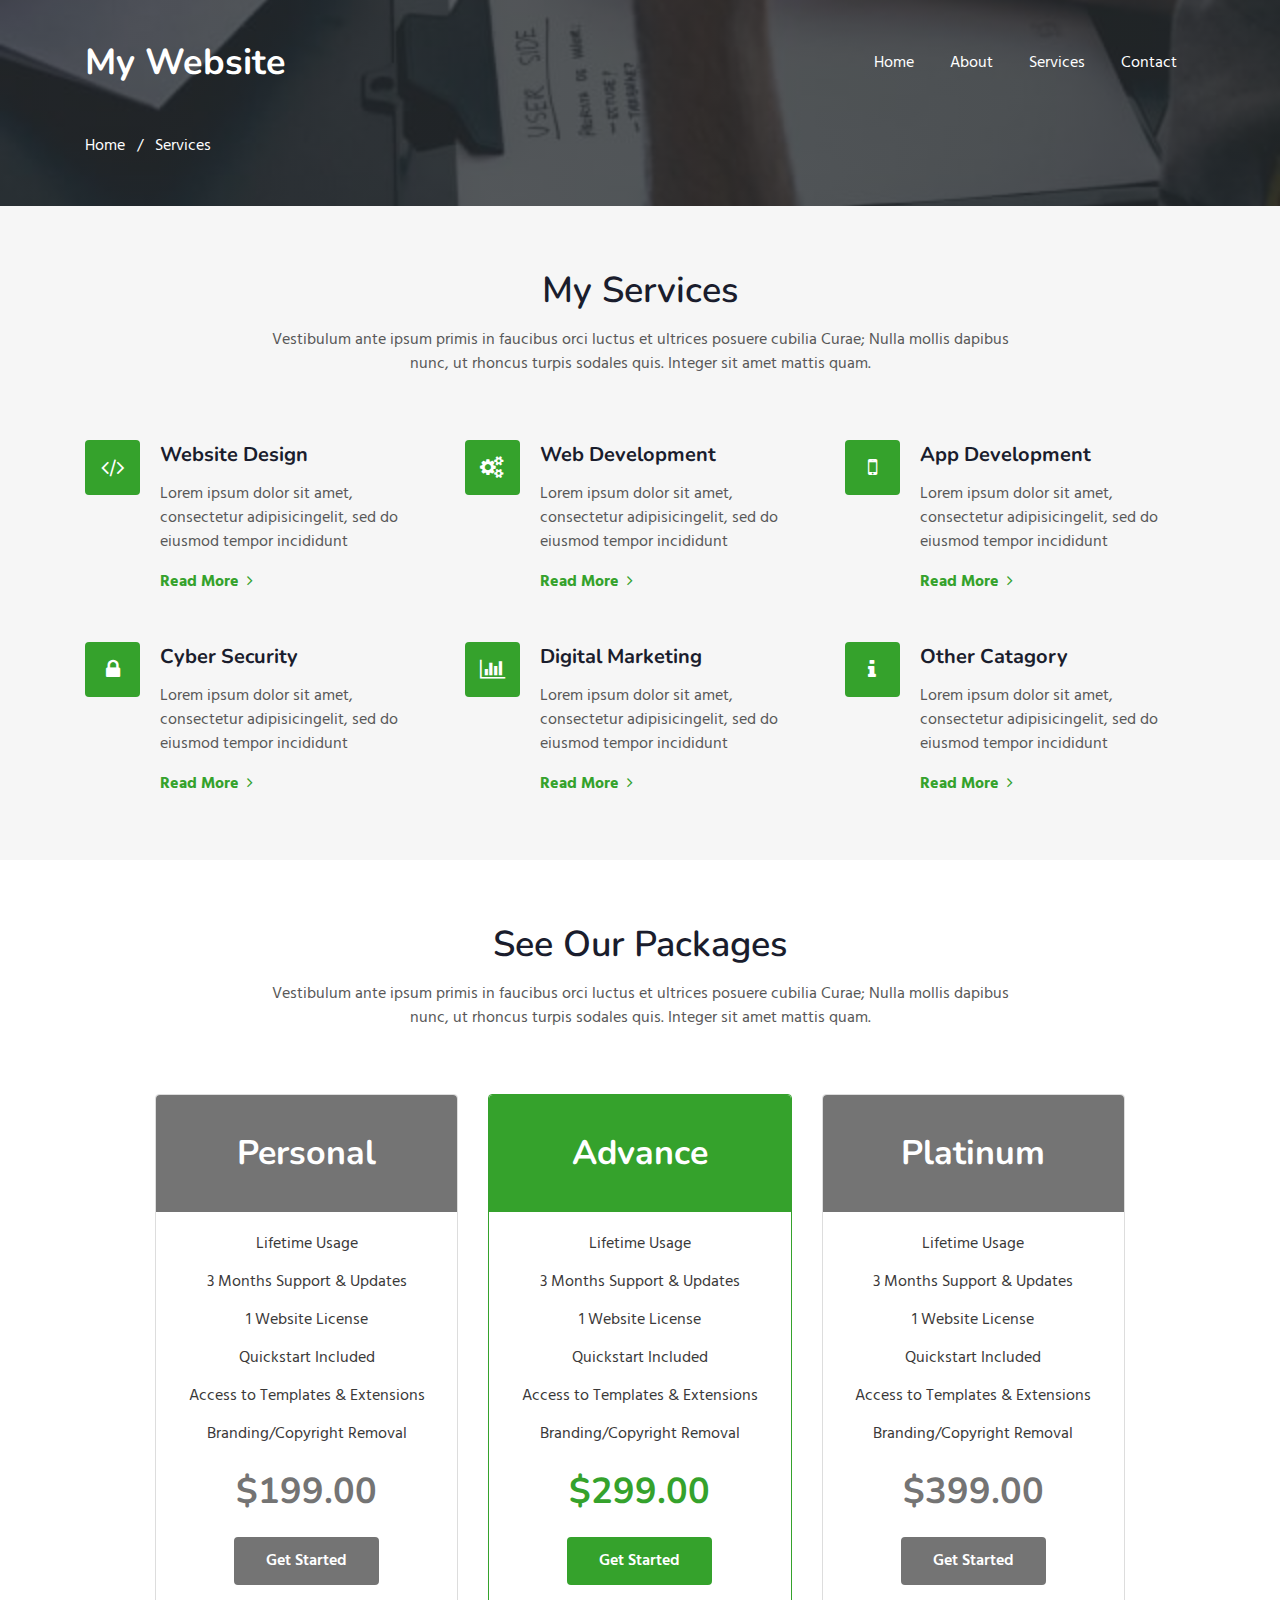
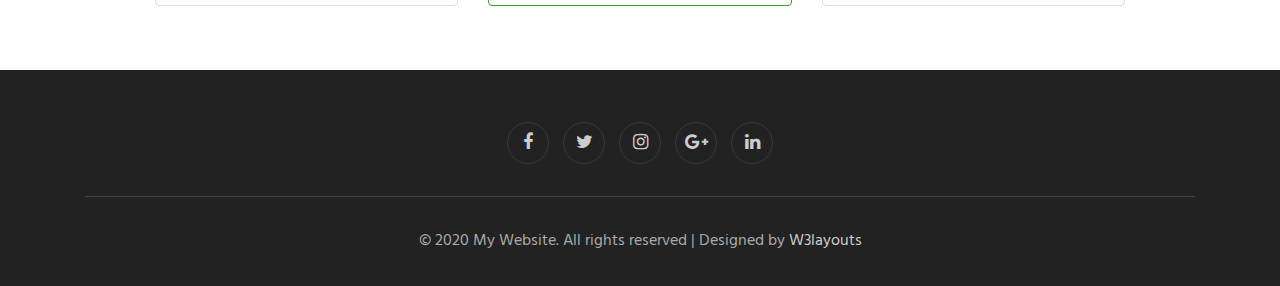
<file: services.html>
<!--
Author: W3layouts
Author URL: http://w3layouts.com
-->
<!doctype html>
<html lang="en">
  <head>
    <!-- Required meta tags -->
    <meta charset="utf-8">
    <meta name="viewport" content="width=device-width, initial-scale=1, shrink-to-fit=no">

    <title>My Website a Personal Portfolio Category Bootstrap Responsive Website Template | Services :: W3layouts</title>
    <!-- web fonts -->
    <link href="//fonts.googleapis.com/css?family=Nunito:400,600,700,800,900&display=swap" rel="stylesheet">
    <link href="//fonts.googleapis.com/css?family=Hind&display=swap" rel="stylesheet">
    <!-- //web fonts -->
    <!-- Template CSS -->
    <link rel="stylesheet" href="assets/css/style-starter.css">
  </head>
  <body>


<section class="w3l-bootstrap-header">
  <nav class="navbar navbar-expand-lg navbar-light py-lg-3 py-2">
    <div class="container">
      <a class="navbar-brand" href="index.html"> My Website</a>
      <!-- if logo is image enable this   
    <a class="navbar-brand" href="#index.html">
        <img src="image-path" alt="Your logo" title="Your logo" style="height:35px;" />
    </a> -->
      <button class="navbar-toggler" type="button" data-toggle="collapse" data-target="#navbarSupportedContent"
        aria-controls="navbarSupportedContent" aria-expanded="false" aria-label="Toggle navigation">
        <span class="navbar-toggler-icon fa fa-bars"></span>
      </button>

      <div class="collapse navbar-collapse" id="navbarSupportedContent">
        <ul class="navbar-nav ml-auto">
          <li class="nav-item">
            <a class="nav-link" href="index.html">Home</a>
          </li>
          <li class="nav-item">
            <a class="nav-link" href="about.html">About</a>
          </li>
          <li class="nav-item">
            <a class="nav-link" href="services.html">Services</a>
          </li>
         
        
          <li class="nav-item">
            <a class="nav-link" href="contact.html">Contact</a>
          </li>
        </ul>
        
      </div>
    </div>
  </nav>
</section>
<section class="w3l-service-breadcrum">
  <div class="breadcrum-bg">
    <div class="container py-5">
      <p><a href="index.html">Home</a> &nbsp; / &nbsp; Services</p>
      </div>
  </div>
</section>
<section class="w3l-features-4">
	<!-- /features -->
		<div class="features py-5" id="services">
            <div class="container py-md-3">
			<div class="heading text-center mx-auto">
				<h3 class="head">My Services</h3>
				<p class="my-3 head"> Vestibulum ante ipsum primis in faucibus orci luctus et ultrices posuere cubilia Curae;
				  Nulla mollis dapibus nunc, ut rhoncus
				  turpis sodales quis. Integer sit amet mattis quam.</p>
			  </div>
			<div class="fea-gd-vv row mt-5 pt-3">	
			   <div class="float-lt feature-gd col-lg-4 col-md-6">	
					 <div class="icon"> <span class="fa fa-code" aria-hidden="true"></span></div>
					 <div class="icon-info">
						<h5><a href="#">
							Website Design</a></h5>
						<p> Lorem ipsum dolor sit amet, consectetur adipisicingelit, sed do eiusmod tempor incididunt  </p>
						<a href="#" class="red mt-3">Read More <span class="fa fa-angle-right pl-1"></span></a>
					</div>
					 
				</div>	
				<div class="float-mid feature-gd col-lg-4 col-md-6 mt-md-0 mt-5">	
					 <div class="icon"> <span class="fa fa-cogs" aria-hidden="true"></span></div>
					 <div class="icon-info">
						<h5><a href="#">Web Development
						</a></h5>
						<p> Lorem ipsum dolor sit amet, consectetur adipisicingelit, sed do eiusmod tempor incididunt  </p>
						<a href="#" class="red mt-3">Read More <span class="fa fa-angle-right pl-1"></span></a>
					</div>
			 </div> 
				<div class="float-rt feature-gd col-lg-4 col-md-6 mt-lg-0 mt-5">	
					 <div class="icon"> <span class="fa fa-mobile" aria-hidden="true"></span></div>
					 <div class="icon-info">
						<h5><a href="#">App Development</a></h5>
						<p> Lorem ipsum dolor sit amet, consectetur adipisicingelit, sed do eiusmod tempor incididunt  </p>
						<a href="#" class="red mt-3">Read More <span class="fa fa-angle-right pl-1"></span></a>
					</div>
			 </div>	 
			 <div class="float-lt feature-gd col-lg-4 col-md-6 mt-5">	
					 <div class="icon"> <span class="fa fa-lock" aria-hidden="true"></span></div>
					 <div class="icon-info">
						<h5><a href="#">Cyber Security</a>
						</h5>
						<p> Lorem ipsum dolor sit amet, consectetur adipisicingelit, sed do eiusmod tempor incididunt  </p>
						<a href="#" class="red mt-3">Read More <span class="fa fa-angle-right pl-1"></span></a>
					</div>
					 
				</div>	
				<div class="float-mid feature-gd col-lg-4 col-md-6 mt-5">	
					 <div class="icon"> <span class="fa fa-bar-chart" aria-hidden="true"></span></div>
					 <div class="icon-info">
						<h5><a href="#">
							Digital Marketing</a>
						</h5>
						<p> Lorem ipsum dolor sit amet, consectetur adipisicingelit, sed do eiusmod tempor incididunt  </p>
						<a href="#" class="red mt-3">Read More <span class="fa fa-angle-right pl-1"></span></a>
					</div>
			 </div> 
				<div class="float-rt feature-gd col-lg-4 col-md-6 mt-5">	
					 <div class="icon"> <span class="fa fa-info" aria-hidden="true"></span></div>
					 <div class="icon-info">
						<h5><a href="#">Other Catagory</a>
						</h5>
						<p> Lorem ipsum dolor sit amet, consectetur adipisicingelit, sed do eiusmod tempor incididunt  </p>
						<a href="#" class="red mt-3">Read More <span class="fa fa-angle-right pl-1"></span></a>
					</div>
			 </div>		 				 
		  </div>  
		 </div>
	   </div>
   <!-- //features -->
</section>
<section class="w3l-pricing-7" id="pricing">
  <div class="w3l-pricing-7_sur py-5">
    <div class="container py-md-3">
      <div class="heading text-center mx-auto">
        <h3 class="head">See Our Packages</h3>
        <p class="my-3 head"> Vestibulum ante ipsum primis in faucibus orci luctus et ultrices posuere cubilia Curae;
        Nulla mollis dapibus nunc, ut rhoncus
        turpis sodales quis. Integer sit amet mattis quam.</p>
      </div>
      <div class="row w3l-pricing-7-gd-top pt-3 mt-5">
        <div class="col-lg-4 col-md-6 w3l-pricing-7-gd-left">
          <div class="w3l-pricing-7  pric-7-1">
            <h6>Personal</h6>
            
            <div class="w3l-pricing-7-bottom">
              <div class="w3l-pricing-7-bottom-bottom">
                <ul class="links">
                  <li class="tick-info">
                    Lifetime Usage
                  </li>
                  <li class="tick-info">
                    3 Months Support & Updates
                  </li>
                  <li class="tick-info">
                    1 Website License
                  </li>
                  <li class="tick-info">
                    Quickstart Included
                  </li>
                  <li class="tick-info">
                    Access to Templates & Extensions
                  </li>
                  <li class="tick-info">
                    Branding/Copyright Removal
                  </li>
                </ul>
                <h3 class="title-sub mt-4">$199.00</h3>
              </div>
              <div class="buy-button text-center mt-4">
                 <a href="contact.html" class="btn btn-secondary btn-theme5">
                  <div class="anim"></div><span>Get Started</span>
                </a>
              </div>
            </div>
          </div>
        </div>
        <div class="col-lg-4 col-md-6 mt-md-0 mt-4 w3l-pricing-7-gd-left active">
          <div class="w3l-pricing-7 pric-7 active">
            <h6 class="active">Advance</h6>
          
            <div class="w3l-pricing-7-bottom">
              <div class="w3l-pricing-7-bottom-bottom">
                <ul class="links">
                  <li class="tick-info">
                    Lifetime Usage
                  </li>
                  <li class="tick-info">
                    3 Months Support & Updates
                  </li>
                  <li class="tick-info">
                    1 Website License
                  </li>
                  <li class="tick-info">
                    Quickstart Included
                  </li>
                  <li class="tick-info">
                    Access to Templates & Extensions
                  </li>
                  <li class="tick-info">
                    Branding/Copyright Removal
                  </li>
                </ul>
                <h3 class="title-sub mt-4 active">$299.00</h3>
              </div>
              <div class="buy-button text-center mt-4">
                <a href="contact.html" class="btn btn-secondary btn-theme5 active">
                  <div class="anim"></div><span>Get Started</span>
                </a>
              </div>
            </div>
          </div>
        </div>
        <div class="col-lg-4 col-md-6 mt-lg-0 mt-4 w3l-pricing-7-gd-left">
          <div class="w3l-pricing-7 pric-7-2">
            <h6>Platinum</h6>
            
            <div class="w3l-pricing-7-bottom">
              <div class="w3l-pricing-7-bottom-bottom">
                <ul class="links">
                  <li class="tick-info">
                    Lifetime Usage
                  </li>
                  <li class="tick-info">
                    3 Months Support & Updates
                  </li>
                  <li class="tick-info">
                    1 Website License
                  </li>
                  <li class="tick-info">
                    Quickstart Included
                  </li>
                  <li class="tick-info">
                    Access to Templates & Extensions
                  </li>
                  <li class="tick-info">
                    Branding/Copyright Removal
                  </li>
                </ul>
                <h3 class="title-sub mt-4">$399.00</h3>
              </div>
              <div class="buy-button text-center mt-4">
                <a href="contact.html" class="btn btn-secondary btn-theme5">
                  <div class="anim"></div><span>Get Started</span>
                </a>
              </div>
            </div>
          </div>
        </div>
      </div>
    </div>
  </div>
</section>
 
 <!-- grids block 5 -->
 <section class="w3l-footer-29-main" id="footer">
  <div class="footer-29 text-center">
      <div class="container">
        
        <div class="main-social-footer-29">
                    
          <a href="#facebook" class="facebook"><span class="fa fa-facebook"></span></a>
          <a href="#twitter" class="twitter"><span class="fa fa-twitter"></span></a>
          <a href="#instagram" class="instagram"><span class="fa fa-instagram"></span></a>
          <a href="#google-plus" class="google-plus"><span class="fa fa-google-plus"></span></a>
          <a href="#linkedin" class="linkedin"><span class="fa fa-linkedin"></span></a>
      </div>
          <div class="bottom-copies text-center">
              <p class="copy-footer-29">© 2020 My Website. All rights reserved | Designed by <a href="https://w3layouts.com">W3layouts</a></p>
               
          </div>
      </div>
  </div>
   <!-- move top -->
  <button onclick="topFunction()" id="movetop" title="Go to top">
              <span class="fa fa-angle-up"></span>
                 </button>
                 <script>
                     // When the user scrolls down 20px from the top of the document, show the button
                     window.onscroll = function () {
                         scrollFunction()
                     };
              
                     function scrollFunction() {
                         if (document.body.scrollTop > 20 || document.documentElement.scrollTop > 20) {
                             document.getElementById("movetop").style.display = "block";
                         } else {
                             document.getElementById("movetop").style.display = "none";
                         }
                     }
              
                     // When the user clicks on the button, scroll to the top of the document
                     function topFunction() {
                         document.body.scrollTop = 0;
                         document.documentElement.scrollTop = 0;
                     }
                 </script>
                 <!-- /move top -->
</section>
<!-- // grids block 5 -->
<script src="assets/js/jquery-3.3.1.min.js"></script>
<!-- //footer-28 block -->
</section>

<script>
    $(function () {
      $('.navbar-toggler').click(function () {
        $('body').toggleClass('noscroll');
      })
    });
  </script>
  <!-- jQuery first, then Popper.js, then Bootstrap JS -->
  <script src="https://code.jquery.com/jquery-3.4.1.slim.min.js"
    integrity="sha384-J6qa4849blE2+poT4WnyKhv5vZF5SrPo0iEjwBvKU7imGFAV0wwj1yYfoRSJoZ+n" crossorigin="anonymous">
  </script>
  
  <script src="https://stackpath.bootstrapcdn.com/bootstrap/4.4.1/js/bootstrap.min.js"
    integrity="sha384-wfSDF2E50Y2D1uUdj0O3uMBJnjuUD4Ih7YwaYd1iqfktj0Uod8GCExl3Og8ifwB6" crossorigin="anonymous">
  </script>

<!-- Smooth scrolling -->



</body>

</html>
<!-- // grids block 5 -->
</file>
